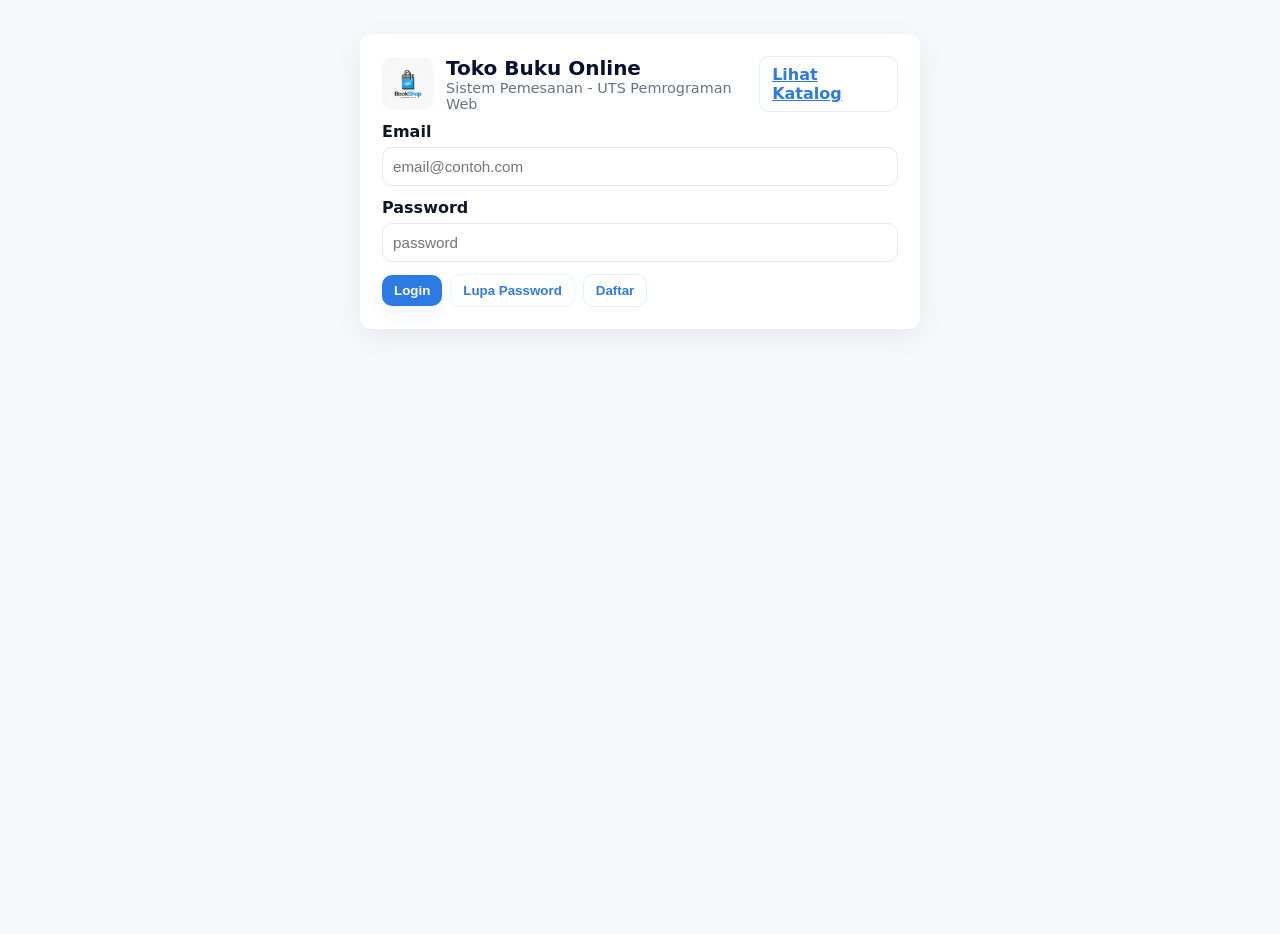
<file: tugas_uts_web1/index.html>
<!doctype html>
<html lang="id">
<head>
  <meta charset="utf-8" />
  <meta name="viewport" content="width=device-width,initial-scale=1" />
  <title>Login - Toko Buku</title>
  <link rel="stylesheet" href="css/style.css" />
</head>
<body>
  <main class="container">
    <section class="card" style="max-width:560px;margin:34px auto;padding:22px">
      <header class="header" style="margin-bottom:10px">
        <div class="brand">
          <img class="logo" src="assets/logo.jpg" alt="logo" />
          <div class="title">
            <h1>Toko Buku Online</h1>
            <div class="muted">Sistem Pemesanan - UTS Pemrograman Web</div>
          </div>
        </div>
        <nav class="nav">
          <a class="btn ghost" href="stok.html">Lihat Katalog</a>
        </nav>
      </header>

      <form id="loginForm" style="margin-top:6px">
        <div class="form-row">
          <div style="flex:1">
            <label for="email">Email</label>
            <input id="email" type="email" placeholder="email@contoh.com" required />
          </div>
        </div>
        <div class="form-row">
          <div style="flex:1">
            <label for="password">Password</label>
            <input id="password" type="password" placeholder="password" required />
          </div>
        </div>

        <div style="display:flex;gap:8px;align-items:center;margin-top:8px">
          <button class="btn" type="submit">Login</button>
          <button class="btn secondary" type="button" id="btnForgot">Lupa Password</button>
          <button class="btn ghost" type="button" id="btnRegister">Daftar</button>
        </div>
      </form>
    </section>
  </main>

  <script src="js/data.js"></script>
  <script src="js/main.js"></script>
</body>
</html>
</file>
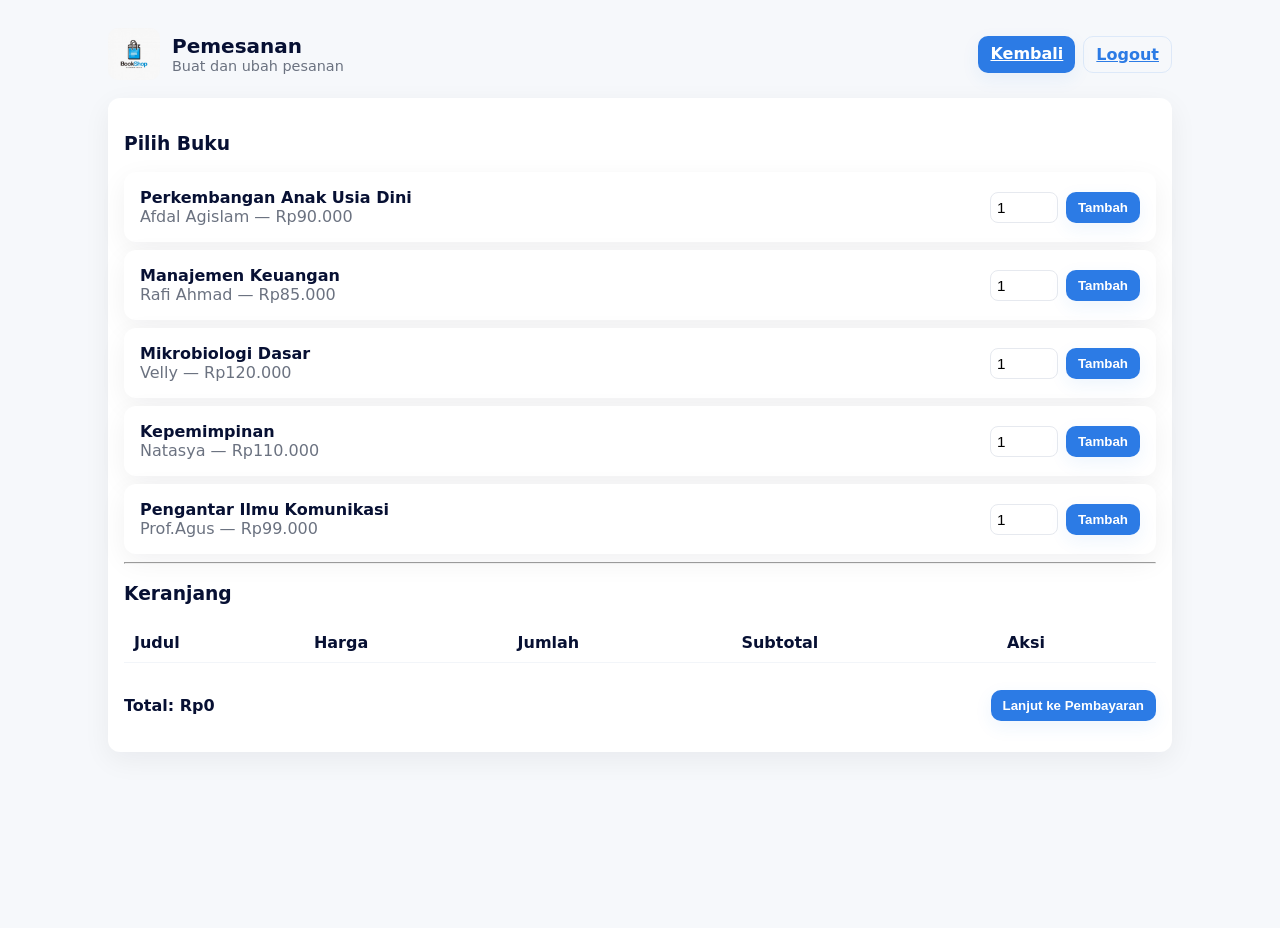
<file: tugas_uts_web1/checkout.html>
<!doctype html>
<html lang="id">
<head>
  <meta charset="utf-8"/>
  <meta name="viewport" content="width=device-width,initial-scale=1"/>
  <title>Checkout - Toko Buku</title>
 <link rel="stylesheet" href="css/style.css">
</head>
<body>
  <main class="container">
    <header class="header">
      <div class="brand">
        <img class="logo" src="assets/logo.jpg" alt="logo" />
        <div class="title">
          <h1>Pemesanan</h1>
          <div class="muted">Buat dan ubah pesanan</div>
        </div>
      </div>
      <nav class="nav">
        <a class="btn" href="dashboard.html">Kembali</a>
        <a class="btn ghost" href="index.html">Logout</a>
      </nav>
    </header>

    <section class="card">
      <h3>Pilih Buku</h3>
      <div id="bookList" style="margin:8px 0"></div>

      <hr>

      <h3>Keranjang</h3>
      <table class="table" id="cartTable" aria-live="polite">
        <thead><tr><th>Judul</th><th>Harga</th><th>Jumlah</th><th>Subtotal</th><th>Aksi</th></tr></thead>
        <tbody></tbody>
      </table>

      <div style="display:flex;justify-content:space-between;align-items:center;margin-top:12px">
        <div><h4>Total: <span id="totalAmount">Rp0</span></h4></div>
        <div><button id="btnCheckout" class="btn">Lanjut ke Pembayaran</button></div>
      </div>

      <div id="checkoutFormWrap" style="display:none;margin-top:12px">
        <h3>Data Pemesan & Pembayaran</h3>
        <form id="checkoutForm">
          <div class="form-row">
            <input id="pNama" type="text" placeholder="Nama Pemesan" required />
            <input id="pEmail" type="email" placeholder="Email" required />
          </div>
          <div class="form-row">
            <input id="pAlamat" type="text" placeholder="Alamat Lengkap" required />
            <input id="pTelp" type="text" placeholder="No. Telepon" required />
          </div>
          <div class="form-row">
            <select id="pPembayaran" required>
              <option value="">-- Metode Pembayaran --</option>
              <option value="transfer">Transfer Bank</option>
              <option value="cod">COD</option>
              <option value="e-wallet">E-Wallet</option>
            </select>
            <input id="pNote" type="text" placeholder="Catatan (opsional)" />
          </div>

          <div style="display:flex;justify-content:flex-end;gap:8px;margin-top:10px">
            <button type="submit" class="btn">Submit Pesanan</button>
          </div>
        </form>
      </div>
    </section>
  </main>

  <script src="js/data.js"></script>
  <script src="js/main.js"></script>
</body>
</html>
</file>
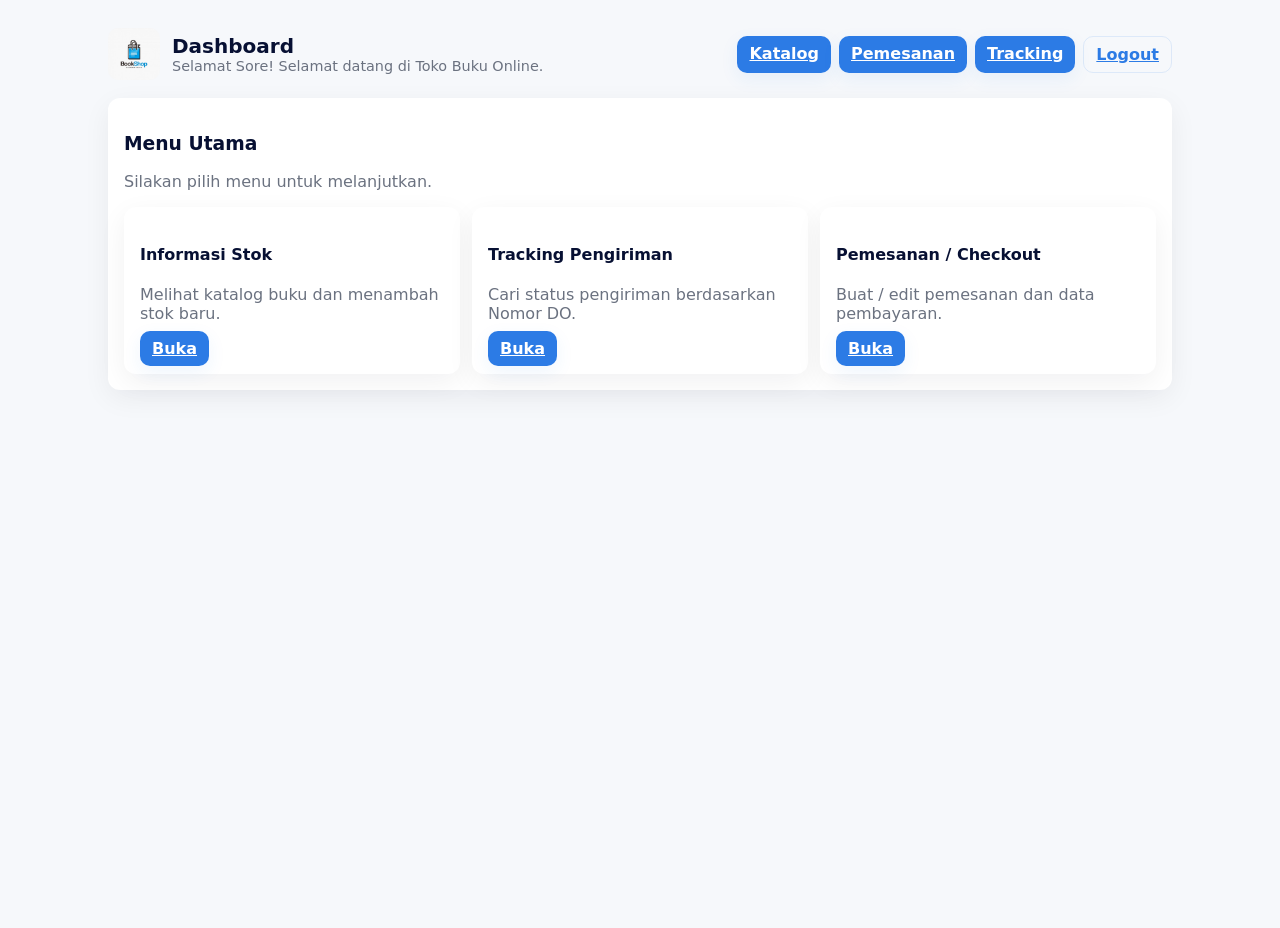
<file: tugas_uts_web1/dashboard.html>
<!doctype html>
<html lang="id">
<head>
  <meta charset="utf-8"/>
  <meta name="viewport" content="width=device-width,initial-scale=1"/>
  <title>Dashboard - Toko Buku</title>
  <link rel="stylesheet" href="css/style.css">
</head>
<body>
  <main class="container">
    <header class="header">
      <div class="brand">
       <img class="logo" src="assets/logo.jpg" alt="logo" />
        <div class="title">
          <h1>Dashboard</h1>
          <div id="greetingText" class="muted">Halo</div>
        </div>
      </div>
      <nav class="nav">
        <a class="btn" href="stok.html">Katalog</a>
        <a class="btn" href="checkout.html">Pemesanan</a>
        <a class="btn" href="tracking.html">Tracking</a>
        <a class="btn ghost" href="index.html">Logout</a>
      </nav>
    </header>

    <section class="card">
      <h3>Menu Utama</h3>
      <p class="text-muted">Silakan pilih menu untuk melanjutkan.</p>

      <div style="display:grid;grid-template-columns:repeat(auto-fit,minmax(220px,1fr));gap:12px;margin-top:12px">
        <div class="card">
          <h4>Informasi Stok</h4>
          <p class="text-muted">Melihat katalog buku dan menambah stok baru.</p>
          <a class="btn" href="stok.html">Buka</a>
        </div>

        <div class="card">
          <h4>Tracking Pengiriman</h4>
          <p class="text-muted">Cari status pengiriman berdasarkan Nomor DO.</p>
          <a class="btn" href="tracking.html">Buka</a>
        </div>

        <div class="card">
          <h4>Pemesanan / Checkout</h4>
          <p class="text-muted">Buat / edit pemesanan dan data pembayaran.</p>
          <a class="btn" href="checkout.html">Buka</a>
        </div>
      </div>
    </section>
  </main>

  <script src="js/data.js"></script>
  <script src="js/main.js"></script>
</body>
</html>
</file>
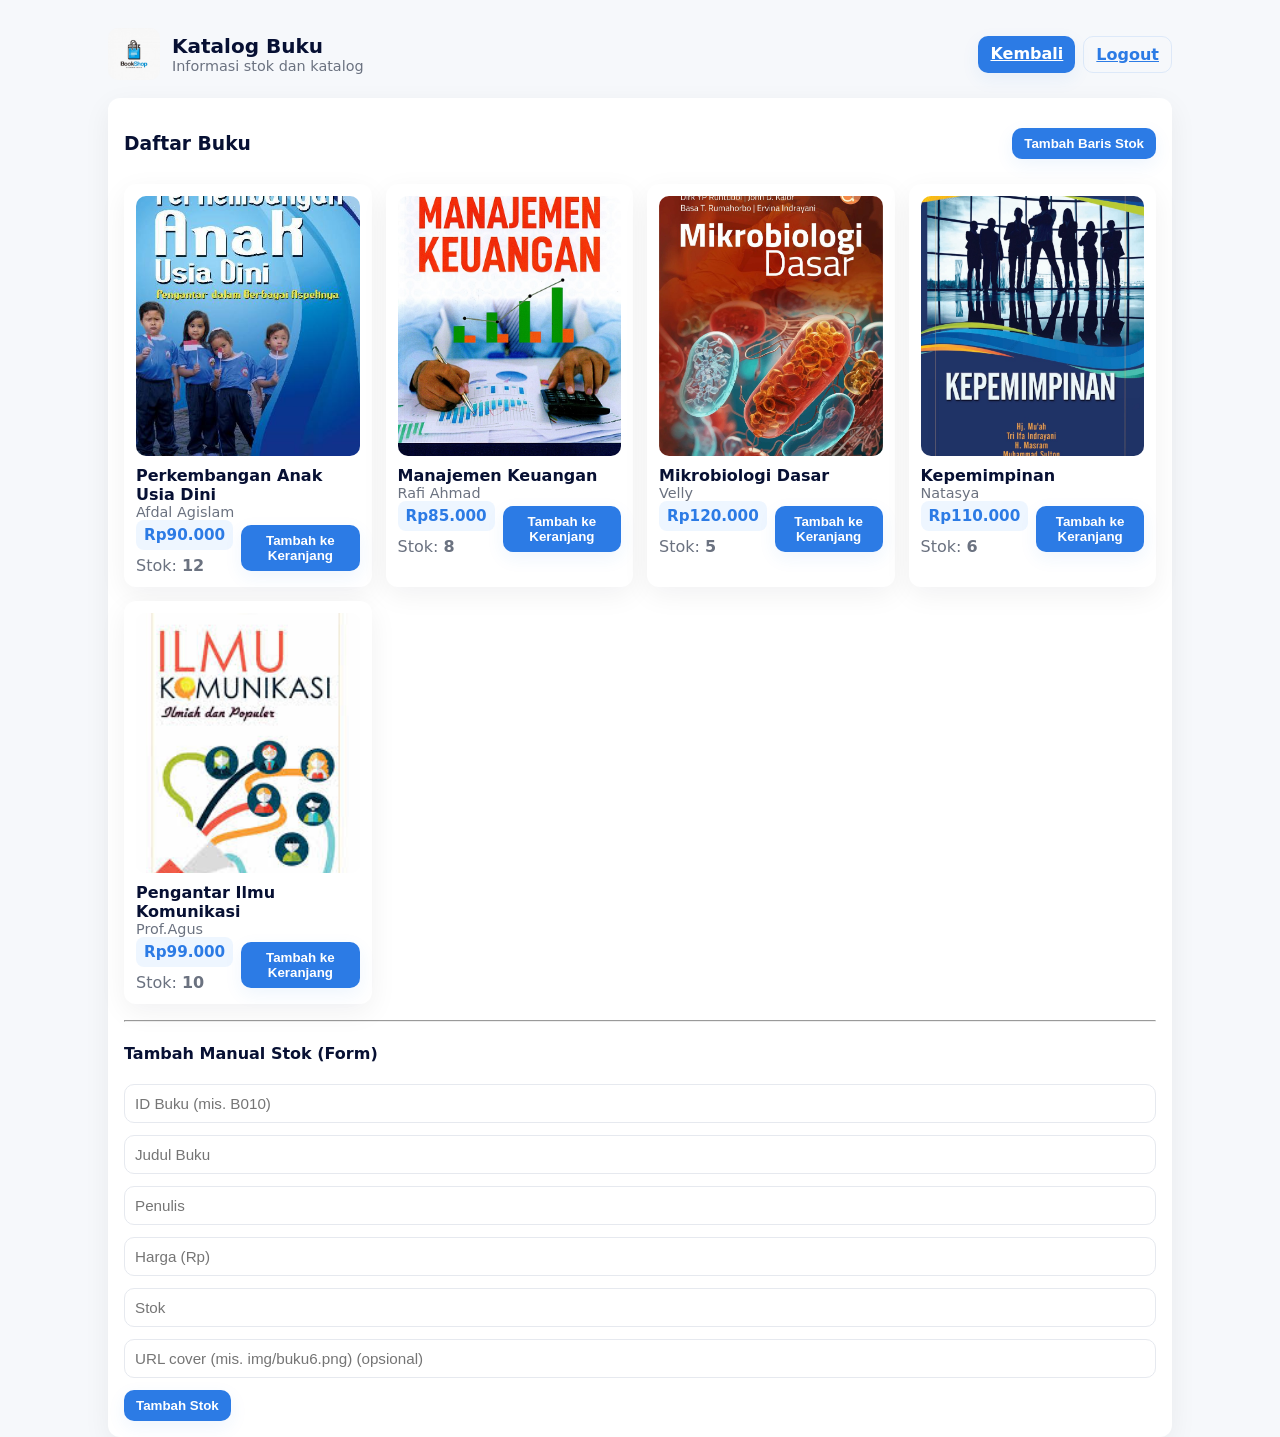
<file: tugas_uts_web1/stok.html>
<!doctype html>
<html lang="id">
<head>
  <meta charset="utf-8"/>
  <meta name="viewport" content="width=device-width,initial-scale=1"/>
  <title>Stok / Katalog - Toko Buku</title>
 <link rel="stylesheet" href="css/style.css">
</head>
<body>
  <main class="container">
    <header class="header">
      <div class="brand">
        <img class="logo" src="assets/logo.jpg" alt="logo" />
        <div class="title">
          <h1>Katalog Buku</h1>
          <div class="muted">Informasi stok dan katalog</div>
        </div>
      </div>
      <nav class="nav">
        <a class="btn" href="dashboard.html">Kembali</a>
        <a class="btn ghost" href="index.html">Logout</a>
      </nav>
    </header>

    <section class="card">
      <div style="display:flex;justify-content:space-between;align-items:center">
        <h3>Daftar Buku</h3>
        <button id="btnTambahStok" class="btn">Tambah Baris Stok</button>
      </div>

      <div id="catalogGrid" class="catalog-grid"></div>

      <hr style="margin:16px 0">

      <h4>Tambah Manual Stok (Form)</h4>
      <form id="addStockForm">
        <div class="form-row">
          <input id="newId" type="text" placeholder="ID Buku (mis. B010)" required />
          <input id="newJudul" type="text" placeholder="Judul Buku" required />
          <input id="newPenulis" type="text" placeholder="Penulis" required />
        </div>
        <div class="form-row">
          <input id="newHarga" type="number" placeholder="Harga (Rp)" required />
          <input id="newStok" type="number" placeholder="Stok" required />
          <input id="newCover" type="text" placeholder="URL cover (mis. img/buku6.png) (opsional)" />
        </div>
        <div>
          <button class="btn" type="submit">Tambah Stok</button>
        </div>
      </form>
    </section>
  </main>

  <script src="js/data.js"></script>
  <script src="js/main.js"></script>
</body>
</html>
</file>
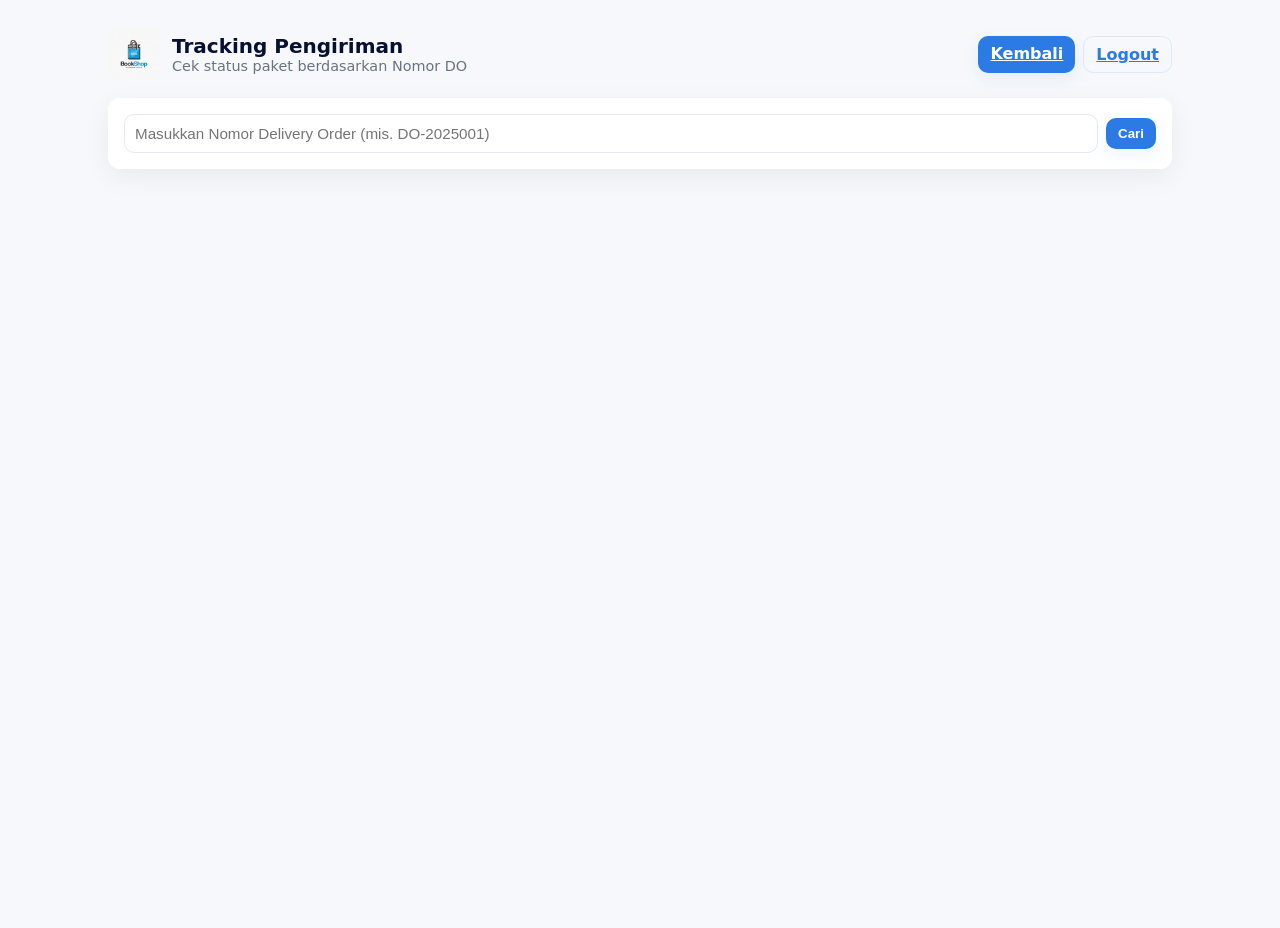
<file: tugas_uts_web1/tracking.html>
<!doctype html>
<html lang="id">
<head>
  <meta charset="utf-8"/>
  <meta name="viewport" content="width=device-width,initial-scale=1"/>
  <title>Tracking - Toko Buku</title>
  <link rel="stylesheet" href="css/style.css">
</head>
<body>
  <main class="container">
    <header class="header">
      <div class="brand">
       <img class="logo" src="assets/logo.jpg" alt="logo" />
        <div class="title">
          <h1>Tracking Pengiriman</h1>
          <div class="muted">Cek status paket berdasarkan Nomor DO</div>
        </div>
      </div>
      <nav class="nav">
        <a class="btn" href="dashboard.html">Kembali</a>
        <a class="btn ghost" href="index.html">Logout</a>
      </nav>
    </header>

    <section class="card">
      <form id="trackingForm" style="display:flex;gap:8px;align-items:center">
        <input id="inputDO" type="text" placeholder="Masukkan Nomor Delivery Order (mis. DO-2025001)" required />
        <button class="btn" type="submit">Cari</button>
      </form>

      <div id="trackingResult" style="margin-top:14px;display:none">
        <h4>Hasil Pencarian</h4>
        <div class="card">
          <p><strong>Nama Pemesan:</strong> <span id="trkNama"></span></p>
          <p><strong>Nomor DO:</strong> <span id="trkDO"></span></p>
          <p><strong>Ekspedisi:</strong> <span id="trkEkspedisi"></span> — <span id="trkJenis"></span></p>
          <p><strong>Tanggal Kirim:</strong> <span id="trkTgl"></span></p>
          <p><strong>Total Pembayaran:</strong> Rp<span id="trkTotal"></span></p>

          <div style="margin-top:12px">
            <strong>Status Pengiriman:</strong>
            <div class="progress" aria-hidden="true" style="margin-top:8px">
              <span id="trkProgress" style="width:0%"></span>
            </div>
            <div style="margin-top:8px;color:var(--muted)" id="trkStatusText"></div>
          </div>
        </div>
      </div>
    </section>
  </main>

  <script src="js/data.js"></script>
  <script src="js/main.js"></script>
</body>
</html>
</file>
<file: tugas_uts_web1/css/style.css>
/* css/styles.css - Modern Minimal Theme */
:root{
  --bg:#f6f8fb;
  --card:#ffffff;
  --accent:#2c7be5;
  --muted:#6b7280;
  --radius:12px;
  --shadow: 0 8px 28px rgba(15,23,42,0.06);
  --glass: rgba(255,255,255,0.6);
}

*{box-sizing:border-box}
html,body{height:100%;margin:0;font-family:Inter,ui-sans-serif,system-ui,-apple-system,"Segoe UI",Roboto,"Helvetica Neue",Arial;background:var(--bg);color:#071033}
.container{max-width:1100px;margin:28px auto;padding:0 18px}

/* header */
.header{display:flex;justify-content:space-between;align-items:center;margin-bottom:18px;gap:12px}
.brand{display:flex;gap:12px;align-items:center}
.logo {
  width: 52px;
  height: 52px;
  border-radius: 10px;
  object-fit: cover;
}

.title h1{margin:0;font-size:1.25rem}
.title .muted{color:var(--muted);font-size:0.9rem}

/* nav */
.nav{display:flex;gap:8px}
.btn{background:var(--accent);color:#fff;padding:8px 12px;border-radius:10px;border:none;cursor:pointer;font-weight:600;box-shadow:0 6px 18px rgba(44,123,229,0.08)}
.btn.ghost{background:transparent;color:var(--accent);border:1px solid rgba(44,123,229,0.12);box-shadow:none}
.btn.secondary{background:#fff;color:var(--accent);border:1px solid rgba(44,123,229,0.08);box-shadow:none}

/* card */
.card{background:var(--card);padding:16px;border-radius:var(--radius);box-shadow:var(--shadow)}

/* forms */
.form-row{display:flex;gap:12px;flex-wrap:wrap;margin-bottom:12px}
input[type="text"], input[type="email"], input[type="password"], input[type="number"], select, textarea{
  width:100%;padding:10px;border-radius:10px;border:1px solid #e6e9ef;background:#fff;font-size:0.95rem;
}
label{font-weight:600;color:#0e1726;margin-bottom:6px;display:block}

/* catalog grid */
.catalog-grid{display:grid;grid-template-columns:repeat(auto-fill,minmax(220px,1fr));gap:14px;margin-top:12px}
.book{display:flex;flex-direction:column;gap:10px;border-radius:12px;padding:12px;align-items:stretch}
.book .cover{height:260px;border-radius:10px;overflow:hidden;background:#f1f5f9;display:flex;align-items:center;justify-content:center}
.book .cover img{width:100%;height:100%;object-fit:cover;display:block}
.book h4{margin:0;font-size:1rem}
.book .meta{color:var(--muted);font-size:0.9rem}
.book .foot{display:flex;justify-content:space-between;align-items:center;margin-top:auto;gap:8px}
.badge{background:#eef6ff;color:var(--accent);padding:6px 8px;border-radius:8px;font-weight:700;font-size:0.95rem}

/* table */
.table{width:100%;border-collapse:collapse}
.table th, .table td{padding:10px;border-bottom:1px solid #f2f5f9;text-align:left}

/* progress */
.progress{height:14px;background:#eef2f7;border-radius:999px;overflow:hidden}
.progress > span{display:block;height:100%;background:var(--accent);width:0%}

/* modal */
.modal-backdrop{position:fixed;inset:0;background:rgba(2,6,23,0.45);display:none;align-items:center;justify-content:center;z-index:60}
.modal{background:var(--card);padding:18px;border-radius:12px;width:100%;max-width:520px;box-shadow:0 16px 36px rgba(2,6,23,0.25)}

/* small screens */
@media (max-width:820px){
  .header{flex-direction:column;align-items:flex-start}
  .book .cover{height:200px}
}

/* helper */
.text-muted{color:var(--muted)}
.center{display:flex;justify-content:center;align-items:center}
</file>
